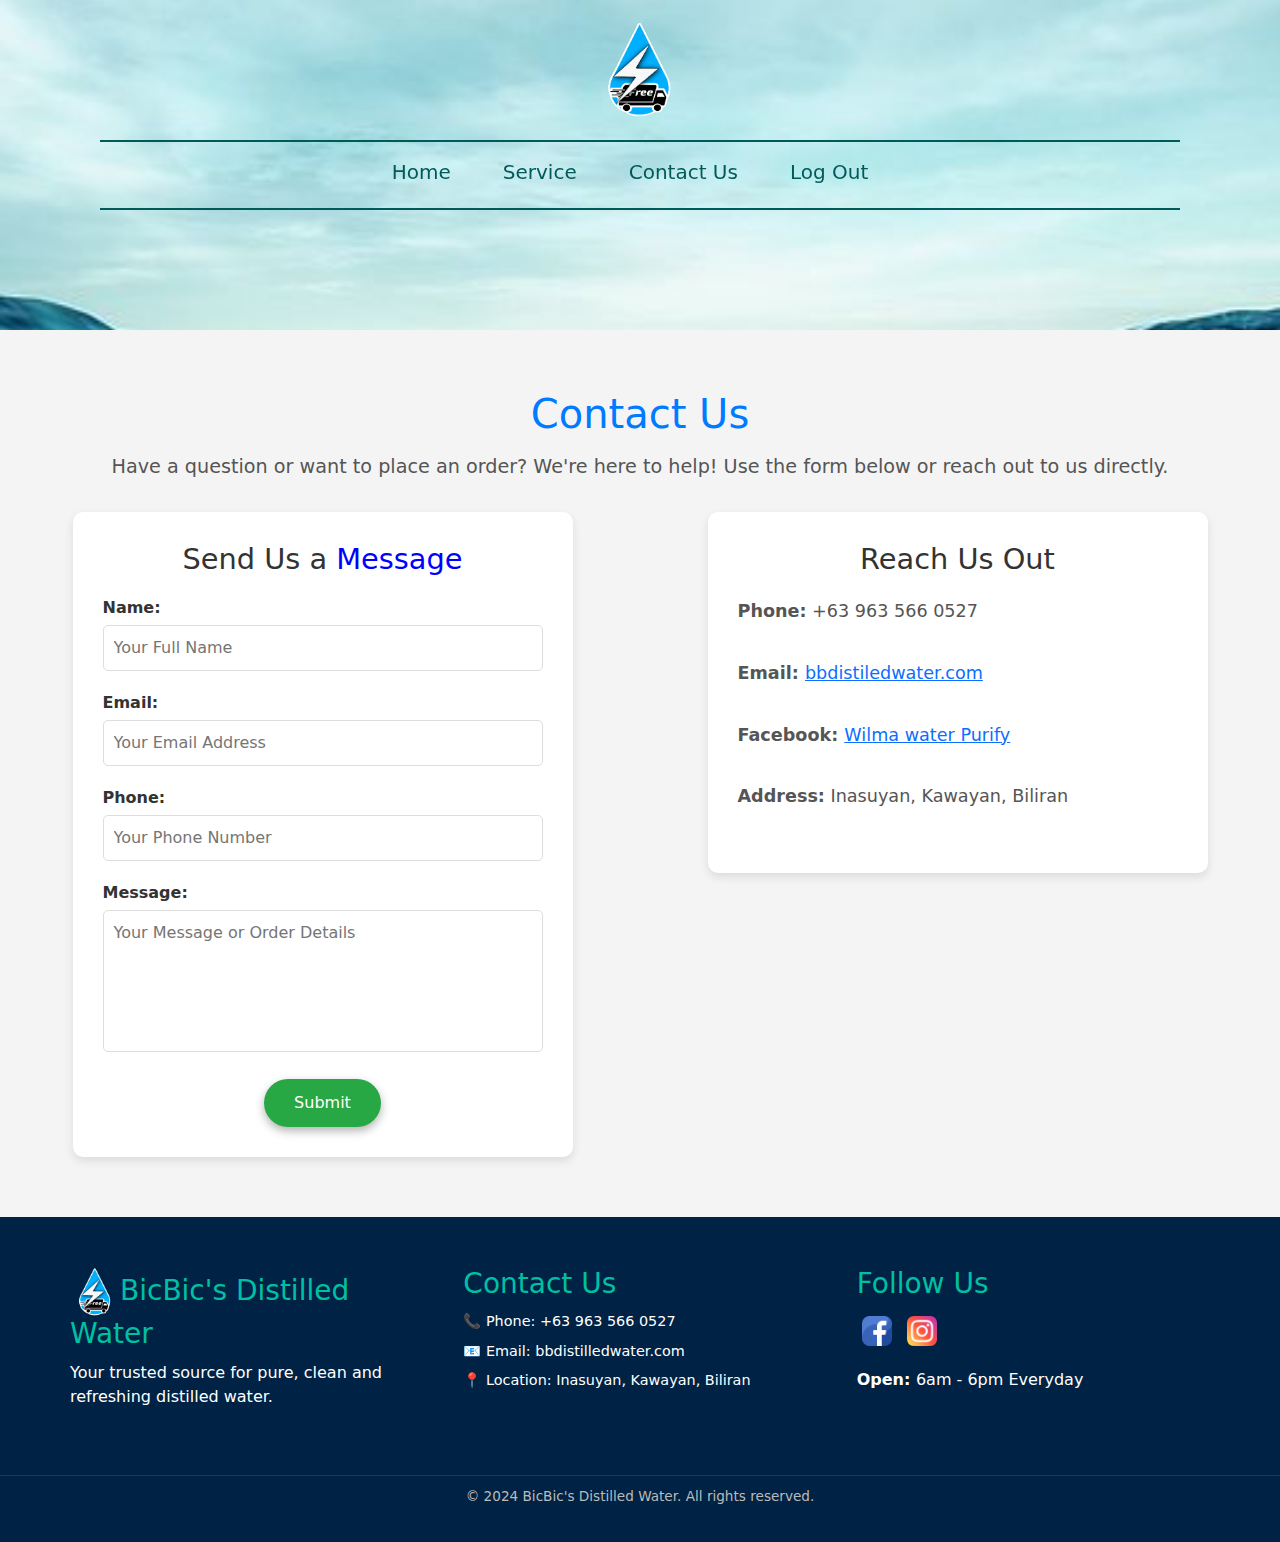
<file: contact.html>
<!DOCTYPE html>
<html lang="en">
<head>
    <meta charset="UTF-8">
    <meta name="viewport" content="width=device-width, initial-scale=1.0">
    <title>Bicbic's Distilled Water</title>
    <link rel="icon" href="img/BDW_images/water_logo.png" type="image/icon type">
    <link rel="stylesheet" href="css/bootstrap.min.css">
    <link rel="stylesheet" href="css/contact.css">
    <script src="js/bootstrap.bundle.min.js"></script>
</head>
<body>
    <div class="logo d-flex justify-content-center align-items-center">
        <img src="img/BDW_images/water_logo.png" alt="">
    </div>
    <nav class="nav">
        <div class="nav-center">
            <a class="nav-link active" aria-current="page" href="index.html"><h5>Home</h5></a>
            <a class="nav-link" href="service.html"><h5>Service</h5></a>
            <a class="nav-link" href="#"><h5>Contact Us</h5></a>
            <a class="nav-link" href="https://jonderufalls.github.io/Kupal-Company/"><h5>Log Out</h5></a>
        </div>
        <!-- <a class="nav-link logout" href="#">Log Out</a> -->
        <button class="menu-button" onclick="toggleSidebar()">☰</button>
    </nav>
    
    <!-- Sidebar for Mobile View -->
    <div id="sidebar" class="sidebar">
        <a href="#" class="close-button" onclick="toggleSidebar()">x</a>
        <a href="index.html">Home</a>
        <a href="service.html">Service</a>
        <a href="#">Contact Us</a>
        <a href="https://jonderufalls.github.io/Kupal-Company/">Log Out</a>
    </div>
    
    <br><br><br><br><br>
    <div class="contact-page">
        <h1>Contact Us</h1>
        <p>Have a question or want to place an order? We're here to help! Use the form below or reach out to us directly.</p>
    
        <div class="contact-container" style="justify-content: space-around;">
            <!-- Contact Form -->
            <div class="contact-form">
                <h2>Send Us a <span style="color: blue;">Message</span></h2>
                <div class="form-group">
                    <label for="name">Name:</label>
                    <input type="text" id="name" name="name" placeholder="Your Full Name">
                </div>
                <div class="form-group">
                    <label for="email">Email:</label>
                    <input type="email" id="email" name="email" placeholder="Your Email Address">
                </div>
                <div class="form-group">
                    <label for="phone">Phone:</label>
                    <input type="tel" id="phone" name="phone" placeholder="Your Phone Number">
                </div>
                <div class="form-group">
                    <label for="message">Message:</label>
                    <textarea id="message" name="message" rows="5" placeholder="Your Message or Order Details"></textarea>
                </div>
                <button class="cta-button" id="submit-button">Submit</button>
            </div>

            <script>
                
                // Select the submit button and the notification elements
                const submitButton = document.getElementById('submit-button');

                // Notification logic
                submitButton.addEventListener('click', function () {
                    // Show an alert or log to indicate the button works
                    alert("Message Sent!");
                });
            </script>
    
            <!-- Contact Information -->
            <div class="contact-info">
                <h2>Reach Us Out</h2>
                <p><strong>Phone:</strong> +63 963 566 0527</p>
                <p><strong>Email: </strong><a href="https://mail.google.com/" target="_blank" rel="noopener noreferrer">bbdistiledwater.com</a></p>
                <p><strong>Facebook: </strong><a href="https://web.facebook.com/wilma.purified.water" target="_blank" rel="noopener noreferrer">Wilma water Purify</a></p>

                <p><strong>Address:</strong> Inasuyan, Kawayan, Biliran</p>
                
            </div>
        </div>
    </div>
    
    
</body>
<footer class="footer">
    <div class="footer-container">
        <!-- Shop Information -->
        <div class="footer-section">
            <h3><img src="img/BDW_images/water_logo.png" alt="Logo" style="width: 50px;">BicBic's Distilled Water</h3>
            <p>Your trusted source for pure, clean and refreshing distilled water.</p>
        </div>
        
        <!-- Contact Information -->
        <div class="footer-section">
            <h3>Contact Us</h3>
            <ul>
                <li>📞 Phone: +63 963 566 0527</li>
                <li>📧 Email: bbdistilledwater.com</li>
                <li>📍 Location: Inasuyan, Kawayan, Biliran</li>
            </ul>
        </div>
        
        <!-- Social Media Links -->
        <div class="footer-section">
            <h3>Follow Us</h3>
            <div class="social-links">
                <a href="#" title="Facebook">
                    <img src="img/facebook.png" alt="Facebook">
                </a>
                <a href="#" title="Instagram">
                    <img src="img/instagram.png" alt="Instagram">
                </a>
                <!-- <a href="#" title="Twitter">
                    <img src="twitter-icon.png" alt="Twitter">
                </a> -->
            </div><br>
            <h6><strong>Open: </strong> 6am - 6pm Everyday</h6>
        </div>
    </div>
    <div class="footer-bottom">
        <p>&copy; 2024 BicBic's Distilled Water. All rights reserved.</p>
    </div>
</footer>

<script>
    function toggleSidebar() {
        const sidebar = document.getElementById("sidebar");
        const topbar = document.querySelector(".nav");
        sidebar.classList.toggle("active");
        topbar.classList.toggle("hidden");
    }



        // Function to handle the scroll event
    window.onscroll = function() {changeNavBackground()};

    function changeNavBackground() {
        const nav = document.querySelector('.nav');
        if (window.scrollY > 50) {  // If the page is scrolled more than 50px
            nav.style.backgroundColor = 'rgba(255, 255, 255, 0.8)'; // Darken background
        } else {
            nav.style.backgroundColor = 'rgba(51, 51, 51, 0.0)'; // Original color
        }
    }
</script>

</html>
</file>
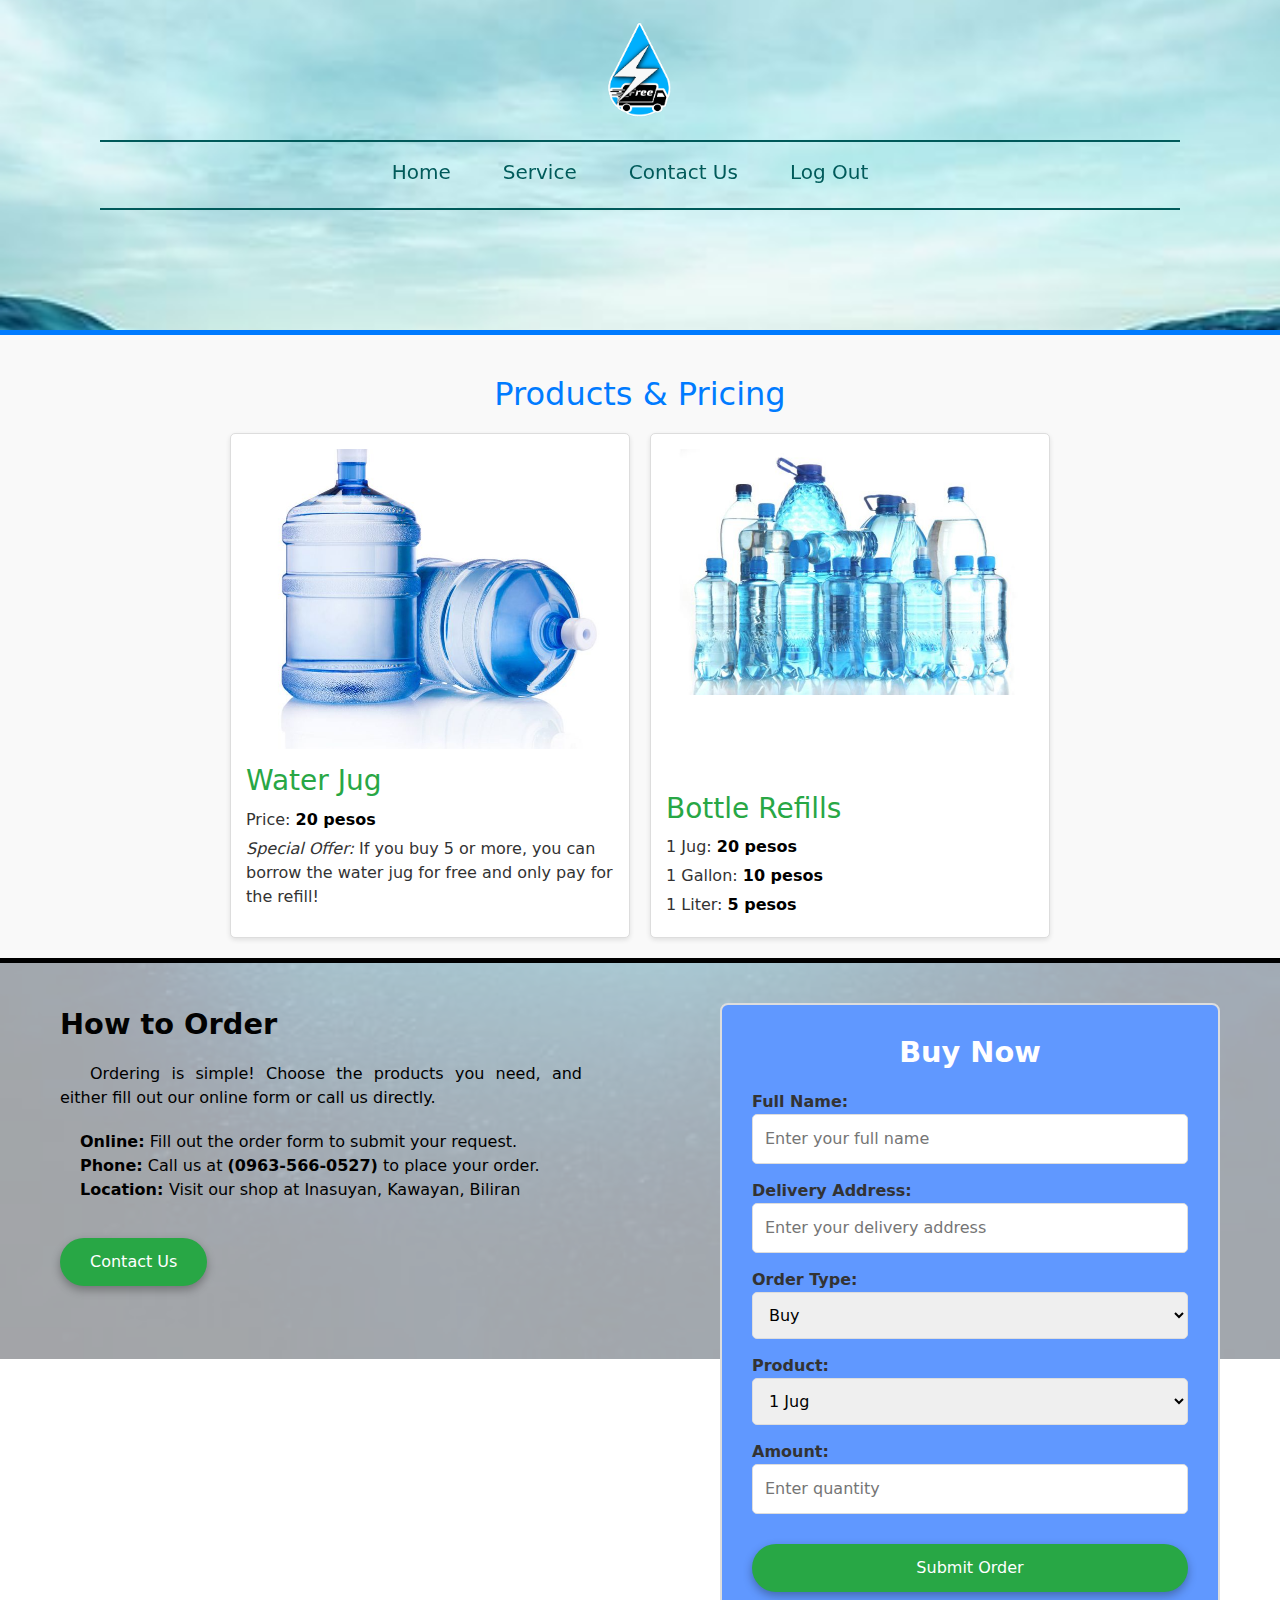
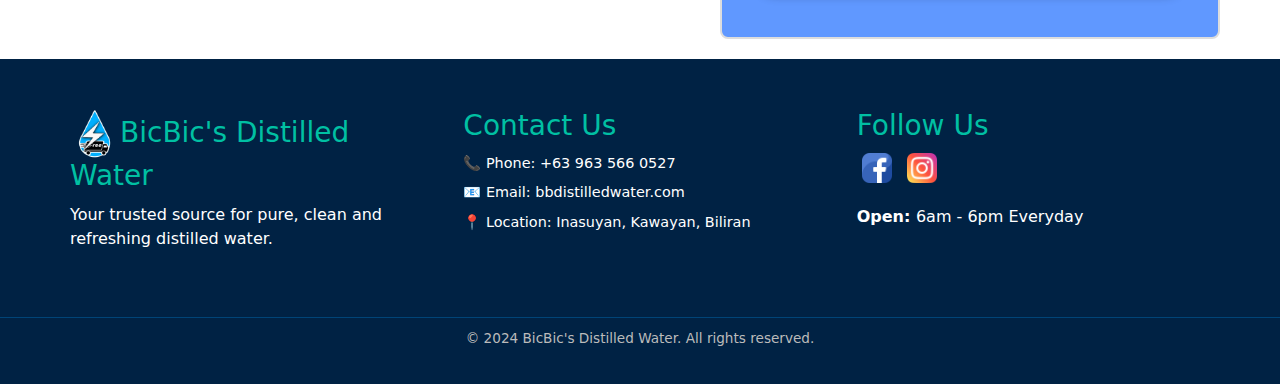
<file: service.html>
<!DOCTYPE html>
<html lang="en">
<head>
    <meta charset="UTF-8">
    <meta name="viewport" content="width=device-width, initial-scale=1.0">
    <title>Bicbic's Distilled Water</title>
    <link rel="icon" href="img/BDW_images/water_logo.png" type="image/icon type">
    <link rel="stylesheet" href="css/bootstrap.min.css">
    <link rel="stylesheet" href="css/service.css">
    <script src="js/bootstrap.bundle.min.js"></script>
</head>
<body>
    <div class="logo d-flex justify-content-center align-items-center">
        <img src="img/BDW_images/water_logo.png" alt="">
    </div>
    <nav class="nav">
        <div class="nav-center">
            <a class="nav-link active" aria-current="page" href="index.html"><h5>Home</h5></a>
            <a class="nav-link" href="#"><h5>Service</h5></a>
            <a class="nav-link" href="contact.html"><h5>Contact Us</h5></a>
            <a class="nav-link" href="https://jonderufalls.github.io/Kupal-Company/"><h5>Log Out</h5></a>
        </div>
        <!-- <a class="nav-link logout" href="#">Log Out</a> -->
        <button class="menu-button" onclick="toggleSidebar()">☰</button>
    </nav>
    
    <!-- Sidebar for Mobile View -->
    <div id="sidebar" class="sidebar">
        <a href="#" class="close-button" onclick="toggleSidebar()">x</a>
        <a href="index.html">Home</a>
        <a href="#">Service</a>
        <a href="contact.html">Contact Us</a>
        <a href="https://jonderufalls.github.io/Kupal-Company/">Log Out</a>
    </div>
    
    <br><br><br><br><br>
    <div class="products">
        <h2>Products & Pricing</h2>
        <div class="product-container">
            <!-- Water Jug -->
            <div class="product">
                <img src="img/BDW_images/Waterbottle.jpg" alt="Water Jug" class="product-img">
                <div class="product-info">
                    <h3>Water Jug</h3>
                    <p>Price: <strong>20 pesos</strong></p>
                    <p><em>Special Offer:</em> If you buy 5 or more, you can borrow the water jug for free and only pay for the refill!</p>
                </div>
            </div>
    
            <!-- Bottle Refills -->
            <div class="product">
                <img src="img/BDW_images/smallbottles.jpg" alt="Bottle Refills" class="product-img">
                <div class="product-info" style="text-align: left;">
                    <p style="color: transparent;">Ordering is simple! Choose the products you 
                        need, and either fill out our online form or call us directly.</p>
                    <h3>Bottle Refills</h3>
                    <ul>
                        <li>1 Jug: <strong>20 pesos</strong></li>
                        <li>1 Gallon: <strong>10 pesos</strong></li>
                        <li>1 Liter: <strong>5 pesos</strong></li>
                    </ul>
                </div>
            </div>
        </div>
    </div>
    <div class="line" style="height: 5px;background-color: rgb(0, 0, 0);">

    </div>
    <div class="order-page" >
        <div class="ordering-container">
            <!-- How to Order Section (Left Side) -->
            <div class="ordering-options"><br>
                <h2>How to Order</h2>
                <p style="text-indent: 30px;">Ordering is simple! Choose the products you 
                need, and either fill out our online form or call us directly.</p>
                <ul>
                    <li><strong>Online:</strong> Fill out the order form to submit your request.</li>
                    <li><strong>Phone:</strong> Call us at <strong>(0963-566-0527)</strong> to place your order.</li>
                    <li><strong>Location: </strong>  Visit our shop at Inasuyan, Kawayan, Biliran</li>
                </ul>
                <button class="cta-button">
                    <a href="contact.html" style="color: white; text-decoration: none;">Contact Us</a>
                </button>
            </div>
        
            <!-- Buy Now Form Section (Right Side) -->
            <div class="buy-now-container">
                <h2 style="color: rgb(254, 254, 255);">Buy Now</h2>
                <form id="buy-now-form">
                    <!-- Name -->
                    <div class="form-group">
                        <label for="customer-name">Full Name:</label>
                        <input type="text" id="customer-name" name="customer-name" placeholder="Enter your full name" required>
                    </div>
        
                    <!-- Address -->
                    <div class="form-group">
                        <label for="address">Delivery Address:</label>
                        <input type="text" id="address" name="address" placeholder="Enter your delivery address" required>
                    </div>
        
                    <!-- Buy or Refill -->
                    <div class="form-group">
                        <label for="order-type">Order Type:</label>
                        <select id="order-type" name="order-type" required>
                            <option value="buy">Buy</option>
                            <option value="refill">Refill</option>
                        </select>
                    </div>
        
                    <!-- Product Choice -->
                    <div class="form-group">
                        <label for="product-choice">Product:</label>
                        <select id="product-choice" name="product-choice" required>
                            <option value="jug">1 Jug</option>
                            <option value="gallon">1 Gallon</option>
                            <option value="liter">1 Liter</option>
                        </select>
                    </div>
        
                    <!-- Quantity -->
                    <div class="form-group">
                        <label for="quantity">Amount:</label>
                        <input type="number" id="quantity" name="quantity" placeholder="Enter quantity" required min="1">
                    </div>
        
                    <!-- Submit Button -->
                    <button type="submit" class="cta-button">Submit Order</button>
                </form>
            </div>
        </div>
    </div>       
</body>
<footer class="footer">
    <div class="footer-container">
        <!-- Shop Information -->
        <div class="footer-section">
            <h3><img src="img/BDW_images/water_logo.png" alt="Logo" style="width: 50px;">BicBic's Distilled Water</h3>
            <p>Your trusted source for pure, clean and refreshing distilled water.</p>
        </div>
        
        <!-- Contact Information -->
        <div class="footer-section">
            <h3>Contact Us</h3>
            <ul>
                <li>📞 Phone: +63 963 566 0527</li>
                <li>📧 Email: bbdistilledwater.com</li>
                <li>📍 Location: Inasuyan, Kawayan, Biliran</li>
            </ul>
        </div>
        
        <!-- Social Media Links -->
        <div class="footer-section">
            <h3>Follow Us</h3>
            <div class="social-links">
                <a href="#" title="Facebook">
                    <img src="img/facebook.png" alt="Facebook">
                </a>
                <a href="#" title="Instagram">
                    <img src="img/instagram.png" alt="Instagram">
                </a>
                <!-- <a href="#" title="Twitter">
                    <img src="twitter-icon.png" alt="Twitter">
                </a> -->
            </div><br>
            <h6><strong>Open: </strong> 6am - 6pm Everyday</h6>
        </div>
    </div>
    <div class="footer-bottom">
        <p>&copy; 2024 BicBic's Distilled Water. All rights reserved.</p>
    </div>
</footer>

<script>
    function toggleSidebar() {
        const sidebar = document.getElementById("sidebar");
        const topbar = document.querySelector(".nav");
        sidebar.classList.toggle("active");
        topbar.classList.toggle("hidden");
    }



        // Function to handle the scroll event
    window.onscroll = function() {changeNavBackground()};

    function changeNavBackground() {
        const nav = document.querySelector('.nav');
        if (window.scrollY > 50) {  // If the page is scrolled more than 50px
            nav.style.backgroundColor = 'rgba(255, 255, 255, 0.8)'; // Darken background
        } else {
            nav.style.backgroundColor = 'rgba(51, 51, 51, 0.0)'; // Original color
        }
    }
</script>

</html>
</file>
<file: css/contact.css>
body{
    margin-top: 70px;
    background: url(../img/underwater.jpg) no-repeat center center;
    background-size: cover;
    background-repeat: no-repeat; /* Prevents the image from repeating */
    background-attachment: fixed; /* Makes the background image fixed */
    background-position: center; /* Centers the image */
}

html ::-webkit-scrollbar{
    background-color: transparent;
    width: 10px;
}

html ::-webkit-scrollbar-thumb{
    background-color:#004477;
    border-radius: 5px;
}


.logo img{
    margin-top: -50px;
    margin-bottom: 20px;
    height: 100px;
    width: 100px;
    justify-content: center;
    display: block; /* Makes the image a block element */
    margin-left: auto;
    margin-right: auto; /* Centers the image horizontally */
}


/* Basic Styling */
.nav {
    display: flex;
    align-items: center;
    padding: 10px;
    background-color: #33333300;
    color: white;
}

.nav-center {
    display: flex;
    justify-content: center;
    flex-grow: 1;
}

.nav-link {
    color: rgb(0, 90, 90);
    text-decoration: none;
    margin-right: 20px;
}
.nav-link :hover{
    color: white;
}

.logout {
    margin-left: auto;
}

/* Hide Menu Button and Sidebar on Desktop */
.menu-button {
    display: none;
    background: none;
    border: none;
    color: rgb(0, 0, 0);
    font-size: 24px;
    cursor: pointer;
}

/* Sidebar Styling */
.sidebar {
    position: fixed;
    top: 0;
    right: -250px; /* Initially hidden */
    width: 250px;
    height: 100%;
    background-color: #000000d2;
    overflow-y: auto;
    transition: left 0.3s ease;
    padding-top: 20px;
    z-index: 1000; /* Ensures it's on top */
}


.sidebar a {
    display: block;
    padding: 20px;
    text-decoration: none;
    color: white;
    font-size: 18px;
}

.close-button {
    font-size: 24px;
    text-align: right;
    padding: 15px;
    cursor: pointer;
    color: white;
}

/* End of sidebar styling */


/* Responsive Design for Tablet and Mobile */
@media (max-width: 768px) {
    .nav-center, .logout {
        display: none; /* Hide the center links and logout link */
    }

    .menu-button {
        display: block; /* Show menu button */
        margin-left: auto;
    }

    .sidebar {
        left: -250px; /* Sidebar hidden by default */
    }

    .sidebar.active {
        left: 0; /* Show sidebar when active */
    }
}

.nav {
    display: flex;
    align-items: center;
    justify-content: center;
    height: 70px;
    position: sticky; /* Make the navbar sticky */
    top: 0; /* Keeps the navbar at the top of the page */
    z-index: 1000; /* Ensures the navbar stays above other content when scrolling */
}

@media (min-width: 769px){
    .nav{
        margin-left: 100px;
        margin-right: 100px;
        border-top: 2px solid rgb(0, 90, 90);
        border-bottom: 2px solid rgb(0, 90, 90);
    }
}

/* Contact Page */
.contact-page {
    padding: 60px 20px;
    background-color: #f4f4f4;
    text-align: center;
}


.contact-page h1 {
    font-size: 2.5rem;
    color: #007bff;
    margin-bottom: 15px;
}

.contact-page p {
    font-size: 1.2rem;
    color: #555;
    margin-bottom: 30px;
}

.contact-container {
    display: flex;
    justify-content: space-between;
    align-items: flex-start;
    flex-wrap: wrap;
    gap: 30px;
}

@media (max-width: 769px){
    .contact-container{}
}

.contact-form, .contact-info {
    flex: 1;
    max-width: 500px;
    background-color: #fff;
    padding: 30px;
    border-radius: 10px;
    box-shadow: 0 4px 10px rgba(0, 0, 0, 0.1);
}

.contact-form h2, .contact-info h2 {
    font-size: 1.8rem;
    margin-bottom: 20px;
    color: #333;
}

.form-group {
    margin-bottom: 20px;
    text-align: left;
}

.form-group label {
    font-size: 1rem;
    font-weight: bold;
    color: #333;
    display: block;
    margin-bottom: 5px;
}

.form-group input, .form-group textarea {
    width: 100%;
    padding: 10px;
    font-size: 1rem;
    border: 1px solid #ddd;
    border-radius: 5px;
    box-sizing: border-box;
}

.form-group textarea {
    resize: none;
}

.cta-button {
    display: inline-block;
    background-color: #28a745;
    color: white;
    font-size: 1rem;
    padding: 12px 30px;
    border: none;
    border-radius: 30px;
    cursor: pointer;
    box-shadow: 0 4px 10px rgba(0, 0, 0, 0.3);
    transition: background-color 0.3s ease, transform 0.3s ease;
}

.cta-button:hover {
    background-color: #218838;
    transform: translateY(-2px);
}

.contact-info p {
    font-size: 1.1rem;
    line-height: 1.8;
    color: #555;
    text-align: left;
}

.social-links {
    margin-top: 15px;
}

.social-links a {
    margin: 0 10px;
    display: inline-block;
}

.social-links img {
    width: 30px;
    height: 30px;
    transition: transform 0.3s ease;
}

.social-links a:hover img {
    transform: scale(1.2);
}

/* Responsive Design */
@media (max-width: 768px) {
    .contact-container {
        flex-direction: column;
        align-items: center;
    }

    .contact-form, .contact-info {
        max-width: 100%;
    }
}


/* Footer Styling */
.footer {
    background-color: #002244; /* Dark blue for modern feel */
    color: #ffffff;
    padding: 20px 0;
    text-align: center;
}

.footer-container {
    display: flex;
    flex-wrap: wrap;
    justify-content: space-around;
    max-width: 1200px;
    margin: 0 auto;
    padding: 20px;
    gap: 20px;
}

.footer-section {
    flex: 1 1 300px;
    text-align: left;
    padding: 10px;
}

.footer-section h3 {
    color: #00c0a3; /* Accent color for headings */
    margin-bottom: 10px;
}

.footer-section ul {
    list-style: none;
    padding: 0;
}

.footer-section ul li {
    margin-bottom: 8px;
    font-size: 0.9rem;
}

.social-links a {
    margin: 0 5px;
    display: inline-block;
    width: 30px;
    height: 30px;
}

.social-links img {
    width: 100%;
    height: auto; /* Makes icons white for modern look */
    transition: transform 0.3s ease;
}

.social-links a:hover img {
    transform: scale(1.2); /* Adds hover effect */
}

.footer-bottom {
    border-top: 1px solid #004477; /* Subtle divider */
    padding-top: 10px;
    margin-top: 20px;
    font-size: 0.85rem;
    color: #bbbbbb;
}

/* Responsive Design */
@media (max-width: 768px) {
    .footer-container {
        flex-direction: column;
        text-align: center;
    }

    .footer-section {
        text-align: center;
        
    }
}
</file>
<file: css/service.css>
body{
    margin-top: 70px;
    background: url(../img/underwater.jpg) no-repeat center center;
    background-size: cover;
    background-repeat: no-repeat; /* Prevents the image from repeating */
    background-attachment: fixed; /* Makes the background image fixed */
    background-position: center; /* Centers the image */
}

html ::-webkit-scrollbar{
    background-color: transparent;
    width: 10px;
}

html ::-webkit-scrollbar-thumb{
    background-color:#004477;
    border-radius: 5px;
}

.logo img{
    margin-top: -50px;
    margin-bottom: 20px;
    height: 100px;
    width: 100px;
    display: flex;
    justify-content: center;
    display: block; /* Makes the image a block element */
    margin-left: auto;
    margin-right: auto; /* Centers the image horizontally */
}


/* Basic Styling */
.nav {
    display: flex;
    align-items: center;
    padding: 10px;
    background-color: #33333300;
    color: white;
}

.nav-center {
    display: flex;
    justify-content: center;
    flex-grow: 1;
}

.nav-link {
    color: rgb(0, 90, 90);
    text-decoration: none;
    margin-right: 20px;
}
.nav-link :hover{
    color: white;
}

.logout {
    margin-left: auto;
}

/* Hide Menu Button and Sidebar on Desktop */
.menu-button {
    display: none;
    background: none;
    border: none;
    color: rgb(0, 0, 0);
    font-size: 24px;
    cursor: pointer;
}

/* Sidebar Styling */
.sidebar {
    position: fixed;
    top: 0;
    right: -250px; /* Initially hidden */
    width: 250px;
    height: 100%;
    background-color: #000000d2;
    overflow-y: auto;
    transition: left 0.3s ease;
    padding-top: 20px;
    z-index: 1000; /* Ensures it's on top */
}


.sidebar a {
    display: block;
    padding: 20px;
    text-decoration: none;
    color: white;
    font-size: 18px;
}

.close-button {
    font-size: 24px;
    text-align: right;
    padding: 15px;
    cursor: pointer;
    color: white;
}

/* End of sidebar styling */


/* Responsive Design for Tablet and Mobile */
@media (max-width: 768px) {
    .nav-center, .logout {
        display: none; /* Hide the center links and logout link */
    }

    .menu-button {
        display: block; /* Show menu button */
        margin-left: auto;
    }

    .sidebar {
        left: -250px; /* Sidebar hidden by default */
    }

    .sidebar.active {
        left: 0; /* Show sidebar when active */
    }
}

.nav {
    display: flex;
    align-items: center;
    justify-content: center;
    height: 70px;
    position: sticky; /* Make the navbar sticky */
    top: 0; /* Keeps the navbar at the top of the page */
    z-index: 1000; /* Ensures the navbar stays above other content when scrolling */
}

@media (min-width: 769px){
    .nav{
        margin-left: 100px;
        margin-right: 100px;
        border-top: 2px solid rgb(0, 90, 90);
        border-bottom: 2px solid rgb(0, 90, 90);
    }
}

/* Products Section */
.products {
    background-color: #f9f9f9;
    padding: 20px;
    text-align: center;
    border-top: 5px solid #007bff;
}

@media (min-width: 769px) {
    .products {
        /* margin-top: 50px;
        margin-left: 100px;
        margin-right: 100px; */
    }
}

.products h2 {
    margin: 20px;
    font-size: 2rem;
    color: #007bff;
}

/* Flexbox Container */
.product-container {
    display: flex;
    flex-wrap: wrap; /* Allows wrapping for smaller screens */
    justify-content: center;
    gap: 20px; /* Adds space between products */
}

@media (max-width: 769px) {
    .product-container {
        display: block;
        margin-bottom: 200px;
    }
}

/* Individual Product */
.product {
    background: #fff;
    border: 1px solid #ddd;
    border-radius: 5px;
    max-width: 400px;
    flex: 1 1 300px; /* Flex items take equal space */
    display: flex;
    flex-direction: column;
    align-items: center;
    box-shadow: 0 2px 5px rgba(0, 0, 0, 0.1);
    padding: 15px;
}

.product-img {
    width: 100%;
    max-height: 300px;
    object-fit: cover;
    border-radius: 5px;
}

.product-info {
    text-align: left;
    margin-top: 15px;
    color: #333;
}

.product h3 {
    color: #28a745;
    margin-bottom: 10px;
}

.product p, .product ul {
    font-size: 1rem;
    margin: 5px 0;
}

.product ul {
    list-style: none;
    padding: 0;
}

.product li {
    margin: 5px 0;
}

.product strong {
    color: #000;
}

/* Responsive Design */
@media (max-width: 768px) {
    .product-container {
        gap: 15px;
    }

    .product {
        flex: 1 1 100%; /* Full width for smaller screens */
    }
}

/* Make the products container height adjust automatically */
.products {
    display: flex;
    flex-direction: column; /* Stack the products vertically */
    align-items: center; /* Center the products horizontally */
}

.product-container {
    min-height: auto; /* Allow the container to adjust its height */
}

.order-page{
    margin-top: -30px;
    margin-bottom: -30px;
    background-color: rgba(255, 255, 255, 0.637);
}

/* Container for both sections */
.ordering-container {
    display: flex;
    justify-content: space-between;
    align-items: flex-start;
    flex-wrap: wrap;
    gap: 30px;
    margin: 30px auto;
    padding: 20px;
    max-width: 1200px;
}

/* How to Order Section */
.ordering-options {
    width: 45%;
    text-align: left;
    justify-content: space-between;
}

.ordering-options h2 {
    font-size: 1.8rem;
    font-weight: bold;
    margin-bottom: 20px;
    color: #020202;
}

.ordering-options p {
    font-size: 1rem;
    color: #000000;
    margin-bottom: 20px;
    text-align: justify;
}

.ordering-options ul {
    list-style: none;
    padding-left: 20px;
}

.ordering-options li {
    font-size: 1rem;
    color: #000000;
}

.ordering-options button.cta-button {
    margin-top: 20px;
    display: inline-block;
    background-color: #28a745;
    color: white;
    font-size: 1rem;
    padding: 12px 30px;
    border: none;
    border-radius: 30px;
    cursor: pointer;
    box-shadow: 0 4px 10px rgba(0, 0, 0, 0.3);
    transition: background-color 0.3s ease, transform 0.3s ease;
}

.ordering-options button.cta-button:hover {
    background-color: #218838;
    transform: translateY(-2px);
}

/* Buy Now Form Section */
.buy-now-container {
    width: 45%;
    background-color: #6098ff;
    padding: 30px;
    border-radius: 8px;
    border: 2px solid #ddd;
    max-width: 500px;
    margin-top: 20px;
}

.buy-now-container h2 {
    font-size: 1.8rem;
    font-weight: bold;
    margin-bottom: 20px;
    color: #333;
    text-align: center;
}

.buy-now-container h3 {
    font-size: 1.4rem;
    margin-top: 20px;
    color: #333;
    text-align: center;
}

.buy-now-container .form-group {
    margin-bottom: 15px;
}

.buy-now-container label {
    font-size: 1rem;
    font-weight: bold;
    color: #333;
}

.buy-now-container input, 
.buy-now-container select {
    width: 100%;
    padding: 12px;
    font-size: 1rem;
    border: 1px solid #ddd;
    border-radius: 5px;
    box-sizing: border-box;
}

.buy-now-container button.cta-button {
    display: inline-block;
    background-color: #28a745;
    color: white;
    font-size: 1rem;
    padding: 12px 30px;
    border: none;
    border-radius: 30px;
    cursor: pointer;
    box-shadow: 0 4px 10px rgba(0, 0, 0, 0.3);
    transition: background-color 0.3s ease, transform 0.3s ease;
    margin-top: 15px;
    margin-bottom: 15px;
    width: 100%;
}

.buy-now-container button.cta-button:hover {
    background-color: #218838;
    transform: translateY(-2px);
}

.buy-now-container .contact-options button.cta-button {
    margin-right: 10px;
}

.buy-now-container .cta-button a {
    text-decoration: none;
    color: white;
}

.buy-now-container button.cta-button:focus {
    outline: none;
}

/* Responsiveness for smaller screens */
@media (max-width: 768px) {
    .ordering-options, .buy-now-container {
        width: 100%;
    }
}


/* Footer Styling */
.footer {
    background-color: #002244; /* Dark blue for modern feel */
    color: #ffffff;
    padding: 20px 0;
    text-align: center;
}

.footer-container {
    display: flex;
    flex-wrap: wrap;
    justify-content: space-around;
    max-width: 1200px;
    margin: 0 auto;
    padding: 20px;
    gap: 20px;
}

.footer-section {
    flex: 1 1 300px;
    text-align: left;
    padding: 10px;
}

.footer-section h3 {
    color: #00c0a3; /* Accent color for headings */
    margin-bottom: 10px;
}

.footer-section ul {
    list-style: none;
    padding: 0;
}

.footer-section ul li {
    margin-bottom: 8px;
    font-size: 0.9rem;
}

.social-links a {
    margin: 0 5px;
    display: inline-block;
    width: 30px;
    height: 30px;
}

.social-links img {
    width: 100%;
    height: auto; /* Makes icons white for modern look */
    transition: transform 0.3s ease;
}

.social-links a:hover img {
    transform: scale(1.2); /* Adds hover effect */
}

.footer-bottom {
    border-top: 1px solid #004477; /* Subtle divider */
    padding-top: 10px;
    margin-top: 20px;
    font-size: 0.85rem;
    color: #bbbbbb;
}

/* Responsive Design */
@media (max-width: 768px) {
    .footer-container {
        flex-direction: column;
        text-align: center;
    }

    .footer-section {
        text-align: center;
        
    }
}
</file>
